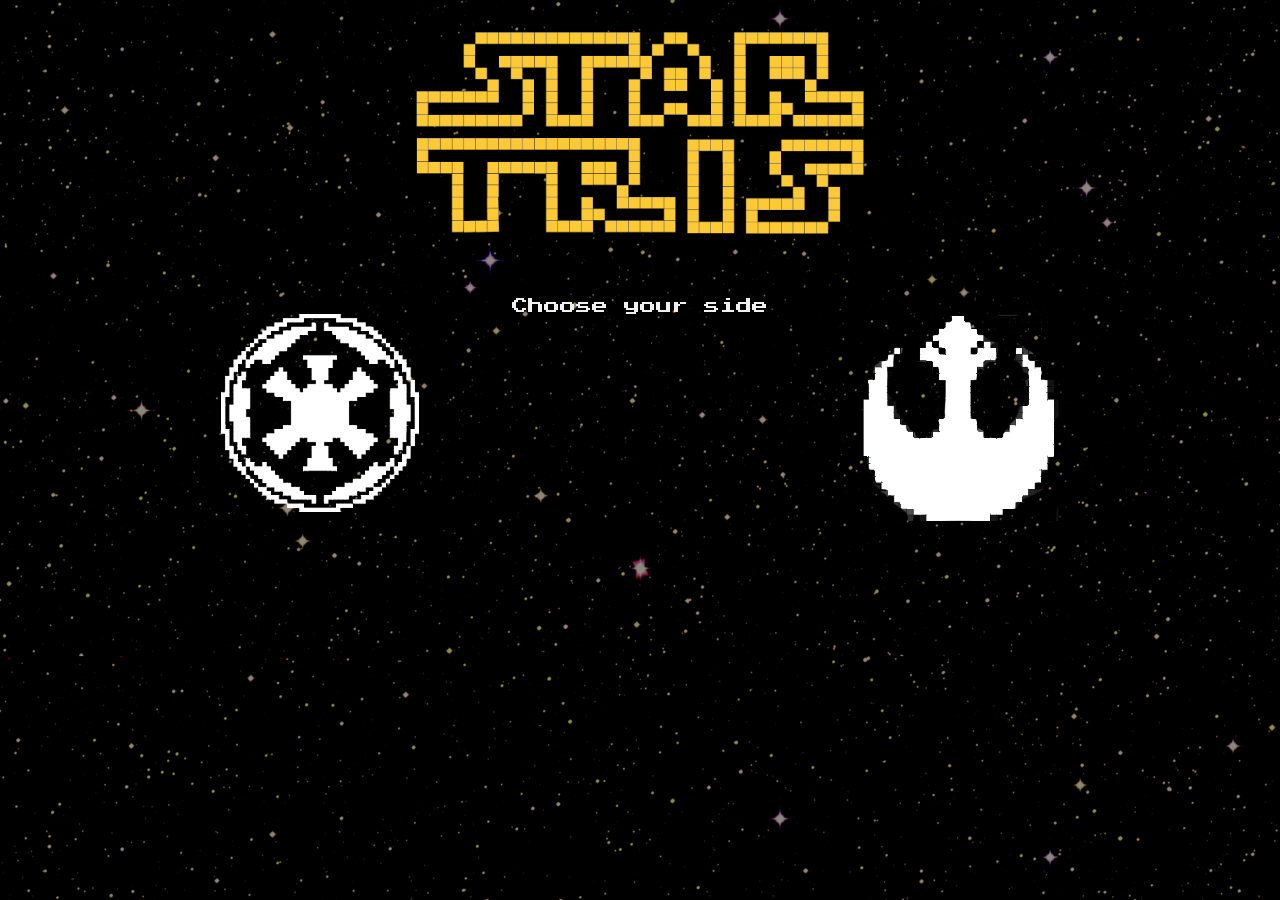
<file: index.html>
<!DOCTYPE html>
<html>
<head>
  <meta charset="UTF-8">
  <meta name="viewport" content="width=device-width, initial-scale=1.0">
  <meta http-equiv="X-UA-Compatible" content="ie=edge">
  <title>Star Tetris</title>
  <link rel="stylesheet" href="css/reset.css">
  <link rel="stylesheet" href="css/homepage.css">

</head>
<body>

  <img class="SWimage" src="img/logo.png" alt="">

  <h2 class="choose">Choose your side</h2>

  <div class="sideContainer">
    <div class="sideItemLeft"><a href="gameEmpire.html"><img class="img" src="img/Empire.logo.png" alt="logo Empire"></a></div>
    <div class="sideItemRight"><a href="gameRebels.html"><img class="img" src="img/Rebel.png" alt="logo Rebels"></a></div>
  </div>


  <script src="js/scripthome.js" type="text/javascript"></script>
</body>
</html>
</file>
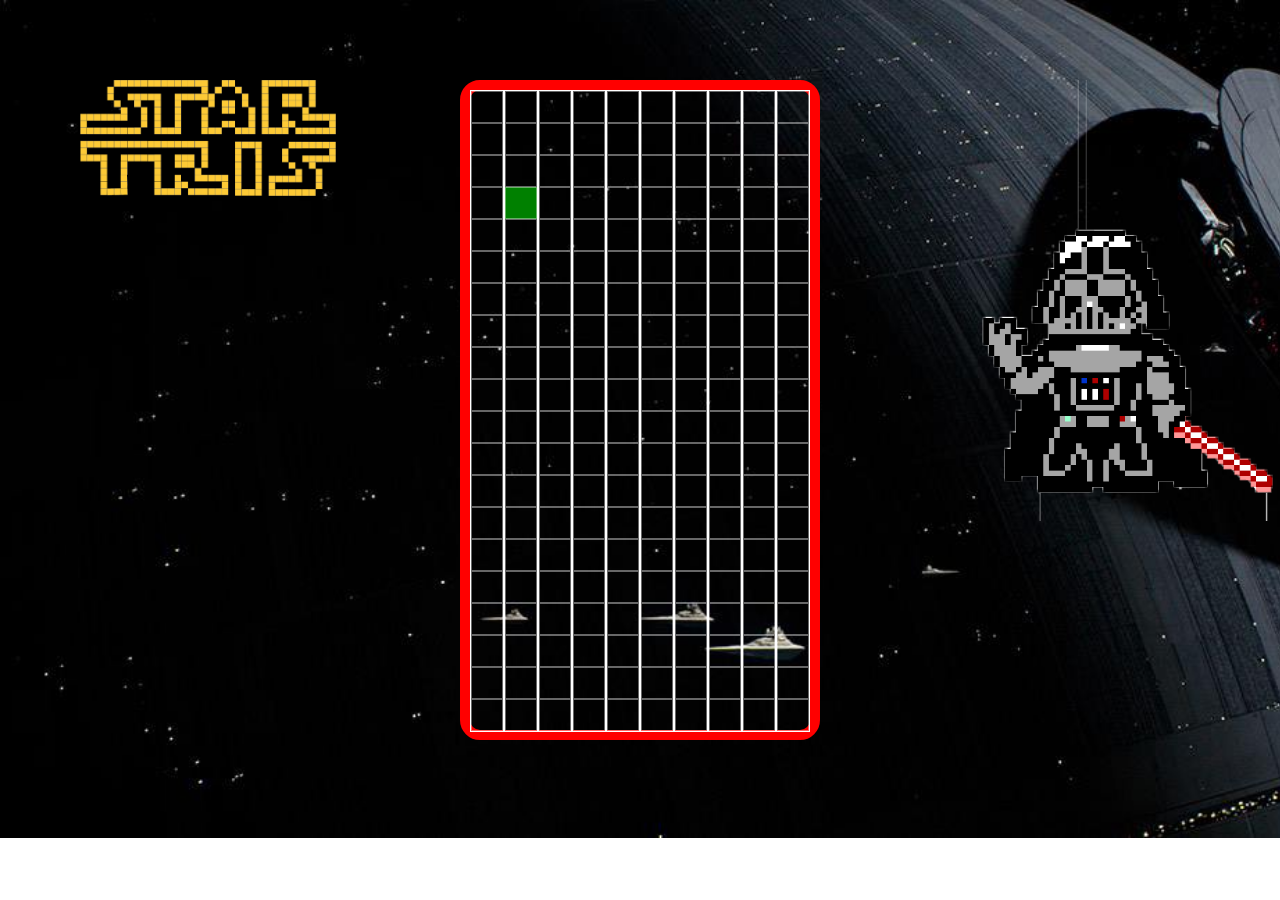
<file: gameEmpire.html>
<!DOCTYPE html>
<html lang="en">
<head>
  <meta charset="UTF-8">
  <meta name="viewport" content="width=device-width, initial-scale=1.0">
  <meta http-equiv="X-UA-Compatible" content="ie=edge">
  <title>Star Tetris</title>
  <link rel="stylesheet" href="css/reset.css">
  <link rel="stylesheet" href="css/styleEmpire.css">
</head>
<body>

  <img class="SWimage" src="img/logo.png" alt="">
  <img class="SWimageVador" src="img/vador.png" alt="">
  <div class="borderContainer">
   <div class="Container"></div>
   </div>
   <audio id="myAudio" src="son/Empire.mp3"></audio>
   <script type="text/javascript" src="js/script.js">
   </script>
</body>
</html>
</file>
<file: css/homepage.css>
@font-face {
  font-family: "P2S";
    src: url(../font/P2S.ttf);
}
body{
  background-image: url(../img/space.png);
  background-repeat: repeat;
  background-position:center;
}

.SWimage{
  margin: auto;
  display: block;
  width: 35%;
  margin-top: 2em;
  margin-bottom: 4em;
}

.choose{
  display: block;
  text-align: center;
  margin-left: auto;
  margin-right: auto;
  font-family: "P2S";
  color: #F0F0F0;
}

.sideContainer{
  display: flex;
  justify-content: space-around;
}

.sideItemLeft{
  width: 198px;
  height: 198px;
  cursor: pointer;
}

.sideItemRight{
  width: 198px;
  height: 198px;
  cursor: pointer;
}

.img{
  width: 100%;
  height:auto;
</file>
<file: css/styleEmpire.css>
body{
background-image: url(../img/background.jpg);
background-repeat: no-repeat;
background-size: 2000px;
}

audio{
  margin-left: 20em;
}

.SWimage{
  width: 20%;
  position: absolute;
    margin-left: 5em;
}


.SWimageVador{
  width: 50%;
  position: absolute;
  margin-top: auto;
  margin-left: 50em;
}

.borderContainer{
  position: relative;

  margin: auto;
  margin-top: 5em;
  width: 100%;
  border: 10px solid red;
  border-radius: 20px;
  width: 340px;
  height: 640px;
}

.Container{
  display: flex;
  flex-wrap: wrap;
  }

.box{
  height: 30px;
  width: 30px;
  border: 1px solid rgba(255, 255, 255, .4);
}
.boxModified{
  height: 30px;
  width: 30px;
  border: 1px solid rgba(255, 255, 255, .4);
  background: green;
}
.boxFix{
  height: 30px;
  width: 30px;
  border: 1px solid rgba(255, 255, 255, .4);
  background: red;
}


.column{
    border: 1px solid white;
}
</file>
